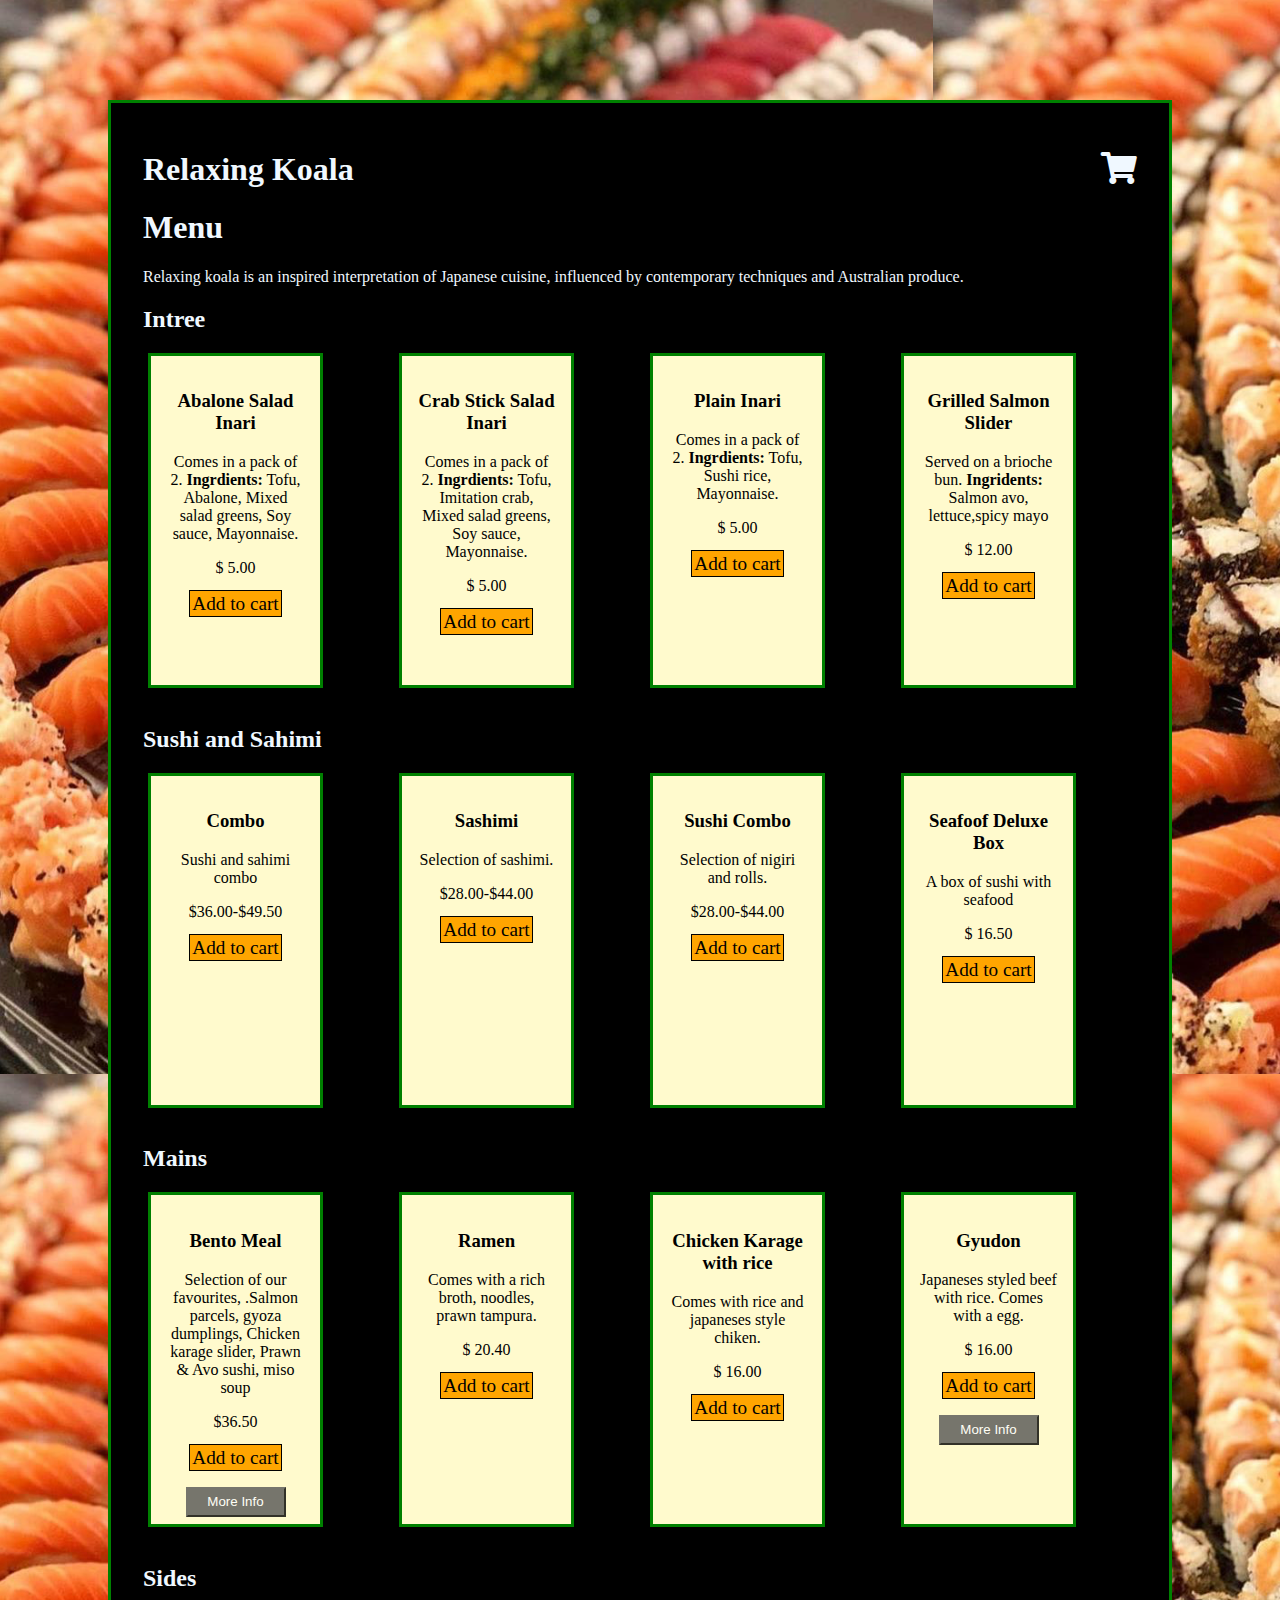
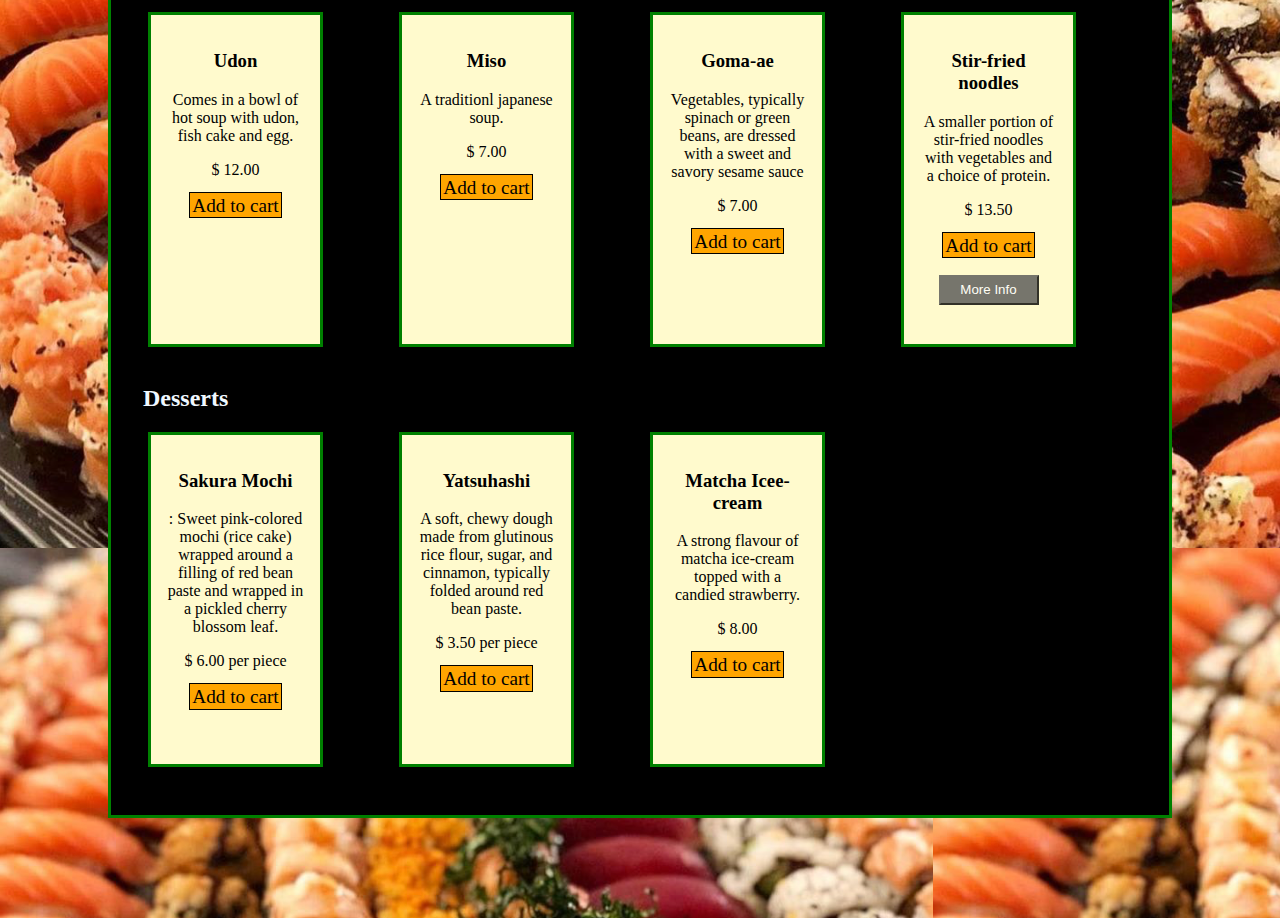
<file: Project-interface/menu.html>
<!DOCTYPE html>
<html lang="en">
  <head>
    <meta charset="UTF-8" />
    <meta name="viewport" content="width=device-width, initial-scale=1.0" />
    <title>Document</title>
    <link rel="stylesheet" href="https://cdnjs.cloudflare.com/ajax/libs/font-awesome/5.15.4/css/all.min.css">
    <link rel="stylesheet" href="css/menu-style.css">
  </head>
  <body background="images/menu-bg.png">
    <div class="section">
        <div class="header">
            <div class="logo">
              <a herf="#"><b> Relaxing Koala</b></a>
            </div>
    
             <div class="icons">
               <div class="fas fa-shopping-cart" id="cart-btn"></div>
             </div>
        </div>
        
         <div class="content">
            <h1>Menu</h1>
            <p>Relaxing koala is an inspired interpretation of Japanese cuisine, influenced by contemporary techniques and Australian produce.</p>
              <h2>Intree</h2>
              <div class="row">
                <div class="column">
                  <div class="card">
                    <h3>Abalone Salad Inari</h3>
                    <p>Comes in a pack of 2. <b>Ingrdients:</b> Tofu, Abalone, Mixed salad greens, Soy sauce, Mayonnaise.  </p>
                    <p>$ 5.00</p>
                     <a href="#" class="btn">Add to cart</a>
                  </div>
                </div>
              
                <div class="column">
                  <div class="card">
                    <h3>Crab Stick Salad Inari</h3>
                    <p>Comes in a pack of 2. <b>Ingrdients:</b> Tofu, Imitation crab, Mixed salad greens, Soy sauce, Mayonnaise. </p>
                    <p>$ 5.00</p>
                    <a href="#" class="btn">Add to cart</a>
                  </div>
                </div>
                
                <div class="column">
                  <div class="card">
                    <h3>Plain Inari</h3>
                    <p>Comes in a pack of 2. <b>Ingrdients:</b> Tofu, Sushi rice, Mayonnaise.</p>
                    <p>$ 5.00</p>
                    <a href="#" class="btn">Add to cart</a>
                 </div>
                </div>
                
                <div class="column">
                  <div class="card">
                    <h3>Grilled Salmon Slider</h3>
                    <p>Served on a brioche bun. <b>Ingridents:</b> Salmon avo, lettuce,spicy mayo</p>
                    <p>$ 12.00</p>
                    <a href="#" class="btn">Add to cart</a>
                  </div>
                </div>
              </div>
             <br>
             <h2>Sushi and Sahimi</h2>
             
             <div class="row">
                <div class="column">
                  <div class="card">
                    <h3>Combo</h3>
                    <p>Sushi and sahimi combo</p>
                    <p>$36.00-$49.50</p>
                     <a href="#" class="btn">Add to cart</a>
                  </div>
                </div>
              
                <div class="column">
                  <div class="card">
                    <h3>Sashimi</h3>
                    <p>Selection of sashimi.</p>
                    <p>$28.00-$44.00</p>
                    <a href="#" class="btn">Add to cart</a>
                  </div>
                </div>
                
                <div class="column">
                  <div class="card">
                    <h3>Sushi Combo</h3>
                    <p>Selection of nigiri and rolls.</p>
                    <p>$28.00-$44.00 </p>
                    <a href="#" class="btn">Add to cart</a>
                 </div>
                </div>
                
                <div class="column">
                  <div class="card">
                    <h3>Seafoof Deluxe Box</h3>
                    <p>A box of sushi with seafood</p>
                    <p>$ 16.50</p>
                    <a href="#" class="btn">Add to cart</a>
                  </div>
                </div>
              </div>
             
               <br>
             <h2>Mains</h2>
             <div class="row">
                <div class="column">
                  <div class="card">
                    <h3>Bento Meal</h3>
                    <p>Selection of our favourites, .Salmon parcels, gyoza dumplings, Chicken karage slider, Prawn & Avo sushi, miso soup </p>
                    <p>$36.50</p>
                     <a href="#" class="btn">Add to cart</a>
                      <br><br>
                      <button class="open-button" onclick="openForm()">More Info</button>
                      <div class="form-popup" id="myForm">
                        <form action="/shopping cart/" class="form-container">
                           <h1>Info</h1>

                          <input type="checkbox" id="option1" name="option1" value="chiken">
                          <label for="option1">Chiken</label><br>
                          <input type="checkbox" id="option2" name="option2" value="beef">
                          <label for="option2"> Beef</label><br>
                          <input type="checkbox" id="option3" name="option3" value="tofu">
                          <label for="option3"> Tofu</label><br><br>
  
                          <button type="submit" class="btn">Submit</button> 
                          <button type="button" class="btn cancel" onclick="closeForm()">Close</button>
                       </form>
                      </div>
                  </div>
                </div>
              
                <div class="column">
                  <div class="card">
                    <h3>Ramen</h3>
                    <p>Comes with a rich broth, noodles, prawn tampura. </p>
                    <p>$ 20.40</p>
                    <a href="#" class="btn">Add to cart</a>
                  </div>
                </div>
                
                <div class="column">
                  <div class="card">
                    <h3>Chicken Karage with rice</h3>
                    <p>Comes with rice and japaneses style chiken.</p>
                    <p>$ 16.00</p>
                    <a href="#" class="btn">Add to cart</a>
                 </div>
                </div>
                
                <div class="column">
                  <div class="card">
                    <h3>Gyudon</h3>
                    <p>Japaneses styled beef with rice. Comes with a egg.</p>
                    <p>$ 16.00</p>
                    <a href="#" class="btn">Add to cart</a>
                     <br><br>
                      <button class="open-button" onclick="openForm()">More Info</button>
                      <div class="form-popup" id="myForm">
                        <form action="/shopping cart/" class="form-container">
                           <h1>Info</h1>

                           <input type="checkbox" id="option1" name="option1" value="chiken">
                           <label for="option1">Chiken</label><br>
                           <input type="checkbox" id="option2" name="option2" value="beef">
                           <label for="option2"> Beef</label><br>
                           <input type="checkbox" id="option3" name="option3" value="tofu">
                           <label for="option3"> Tofu</label><br><br>
  
                           <button type="submit" class="btn">Submit</button> 
                           <button type="button" class="btn cancel" onclick="closeForm()">Close</button>
                        </form>
                       </div>
                  </div>
                </div>
              </div>
             
             <br>
             <h2>Sides</h2>
             <div class="row">
                <div class="column">
                  <div class="card">
                    <h3>Udon</h3>
                    <p>Comes in a bowl of hot soup with udon, fish cake and egg.</p>
                    <p>$ 12.00</p>
                     <a href="#" class="btn">Add to cart</a>
                  </div>
                </div>
              
                <div class="column">
                  <div class="card">
                    <h3>Miso</h3>
                    <p>A traditionl japanese soup.</p>
                    <p>$ 7.00</p>
                    <a href="#" class="btn">Add to cart</a>
                  </div>
                </div>
                
                <div class="column">
                  <div class="card">
                    <h3>Goma-ae</h3>
                    <p>Vegetables, typically spinach or green beans, are dressed with a sweet and savory sesame sauce</p>
                    <p>$ 7.00</p>
                    <a href="#" class="btn">Add to cart</a>
                 </div>
                </div>
                
                <div class="column">
                  <div class="card">
                    <h3>Stir-fried noodles</h3>
                    <p>A smaller portion of stir-fried noodles with vegetables and a choice of protein.</p>
                    <p>$ 13.50</p>
                    <a href="#" class="btn">Add to cart</a>
                      <br><br>
                      <button class="open-button" onclick="openForm()">More Info</button>
                      <div class="form-popup" id="myForm">
                        <form action="/shopping cart/" class="form-container">
                           <h1>Info</h1>

                           <input type="checkbox" id="option1" name="option1" value="chiken">
                           <label for="option1">Chiken</label><br>
                           <input type="checkbox" id="option2" name="option2" value="beef">
                           <label for="option2"> Beef</label><br>
                           <input type="checkbox" id="option3" name="option3" value="tofu">
                           <label for="option3"> Tofu</label><br><br>
  
                           <button type="submit" class="btn">Submit</button> 
                           <button type="button" class="btn cancel" onclick="closeForm()">Close</button>
                        </form>
                       </div>
                  </div>
                </div>
              </div>
             <br>
             <h2>Desserts</h2>
             <div class="row">
                <div class="column">
                  <div class="card">
                    <h3> Sakura Mochi</h3>
                    <p>: Sweet pink-colored mochi (rice cake) wrapped around a filling of red bean paste and wrapped in a pickled cherry blossom leaf.  </p>
                    <p>$ 6.00 per piece</p>
                     <a href="#" class="btn">Add to cart</a>
                  </div>
                </div>
              
                <div class="column">
                  <div class="card">
                    <h3>Yatsuhashi</h3>
                    <p>A soft, chewy dough made from glutinous rice flour, sugar, and cinnamon, typically folded around red bean paste. </p>
                    <p>$ 3.50 per piece</p>
                    <a href="#" class="btn">Add to cart</a>
                  </div>
                </div>
                
                <div class="column">
                  <div class="card">
                    <h3>Matcha Icee-cream</h3>
                    <p>A strong flavour of matcha ice-cream topped with a candied strawberry.</p>
                    <p>$ 8.00</p>
                    <a href="#" class="btn">Add to cart</a>
                 </div>
                </div>
            </div>
              
          </div>

                
        
                
        </div>

  <script src="js/script.js"></script> 
  </body>
</html>
</file>
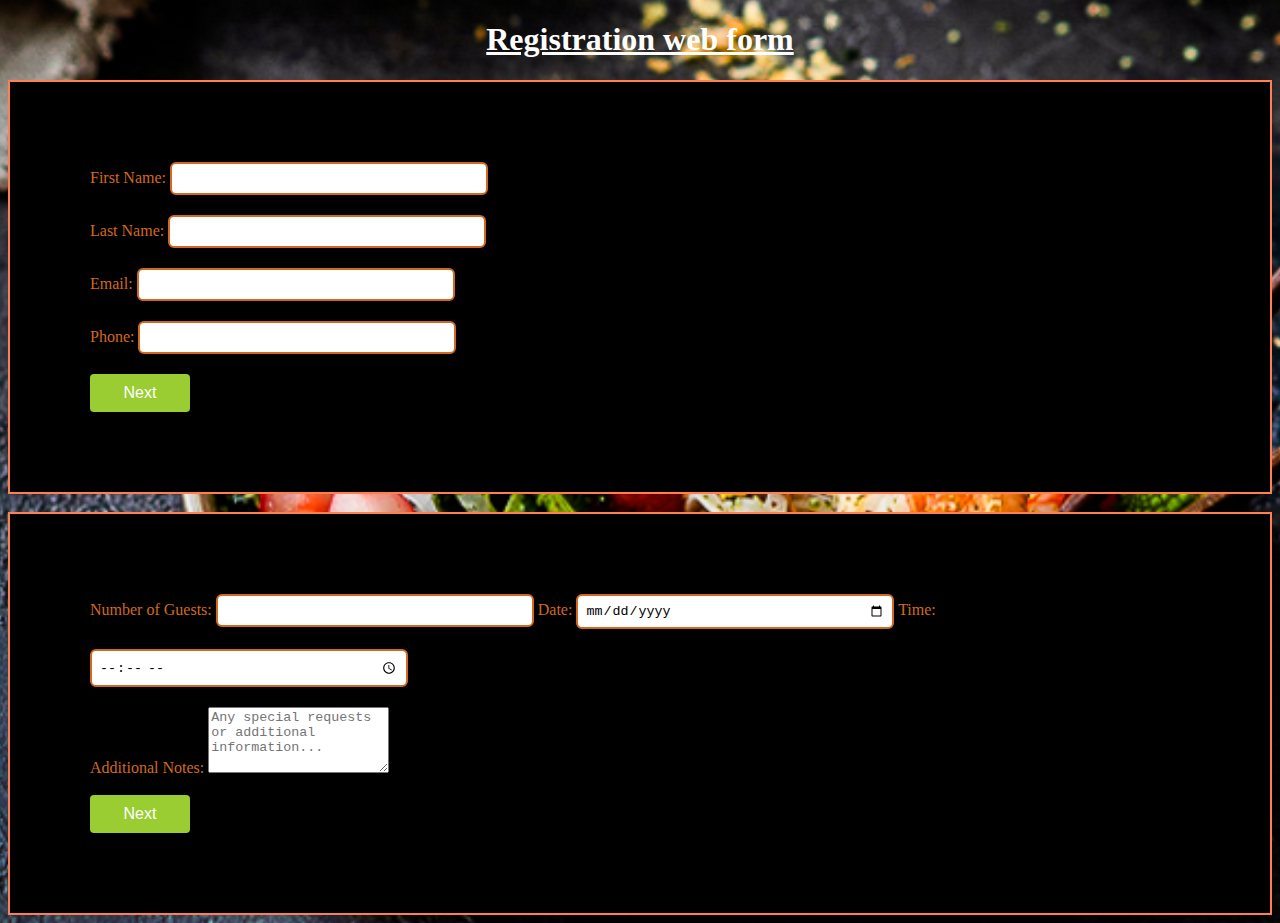
<file: Project-interface/reservation.html>
<!DOCTYPE html>
<html lang="en">
  <head>
    <meta charset="UTF-8" />
    <meta name="viewport" content="width=device-width, initial-scale=1.0" />
    <title>Document</title>
    <link rel="stylesheet" href="css/option-style.css">
    
  </head>
  <body background="images/reservation.png">
    
    <div id="app">
      <div class="reservation">
        <h1><u>Registration web form</u></h1>
          
        <form class ="reservation-form">
            <div class ="row">
                <div class="box">
                    <div class="conetnt">
                       <label for="first_name">First Name:</label>
                       <input type="text" id="first_name" name="first_name" required>
                    </div>
                    <div class="conetnt">
                       <label for="last_name">Last Name:</label>
                       <input type="text" id="last_name" name="last_name" required>
                    </div>
                    <div class="conetnt">
                       <label for="email">Email:</label>
                       <input type="email" id="email" name="email" required>
                    </div>
                    <div class="conetnt">
                        <label for="phone">Phone:</label>
                        <input type="number" id="phone" name="phone" required>
                    </div>
                    <button type="submit">Next</button>
                </div>
                </div>

                <br>
             <div class="row">
                <div class="box">    
                        <label for="guests">Number of Guests:</label>
                        <input type="number" id="guests" name="guests" min="1" max="20" required>
                    
                    
                        <label for="date">Date:</label>
                        <input type="date" id="date" name="date" required>
                    
                    
                        <label for="time">Time:</label>
                        <input type="time" id="time" name="time" required>    

                        <div class="conetnt">
                        <label for="notes">Additional Notes:</label>
                        <textarea id="notes" name="notes" rows="4" placeholder="Any special requests or additional information..."></textarea>
                        </div>
                        
                        <br>
                        <button type="submit">Next</button>
                </div>
            </div>
        </form>
      </div>
    </div>
  </body>
</html>
</file>
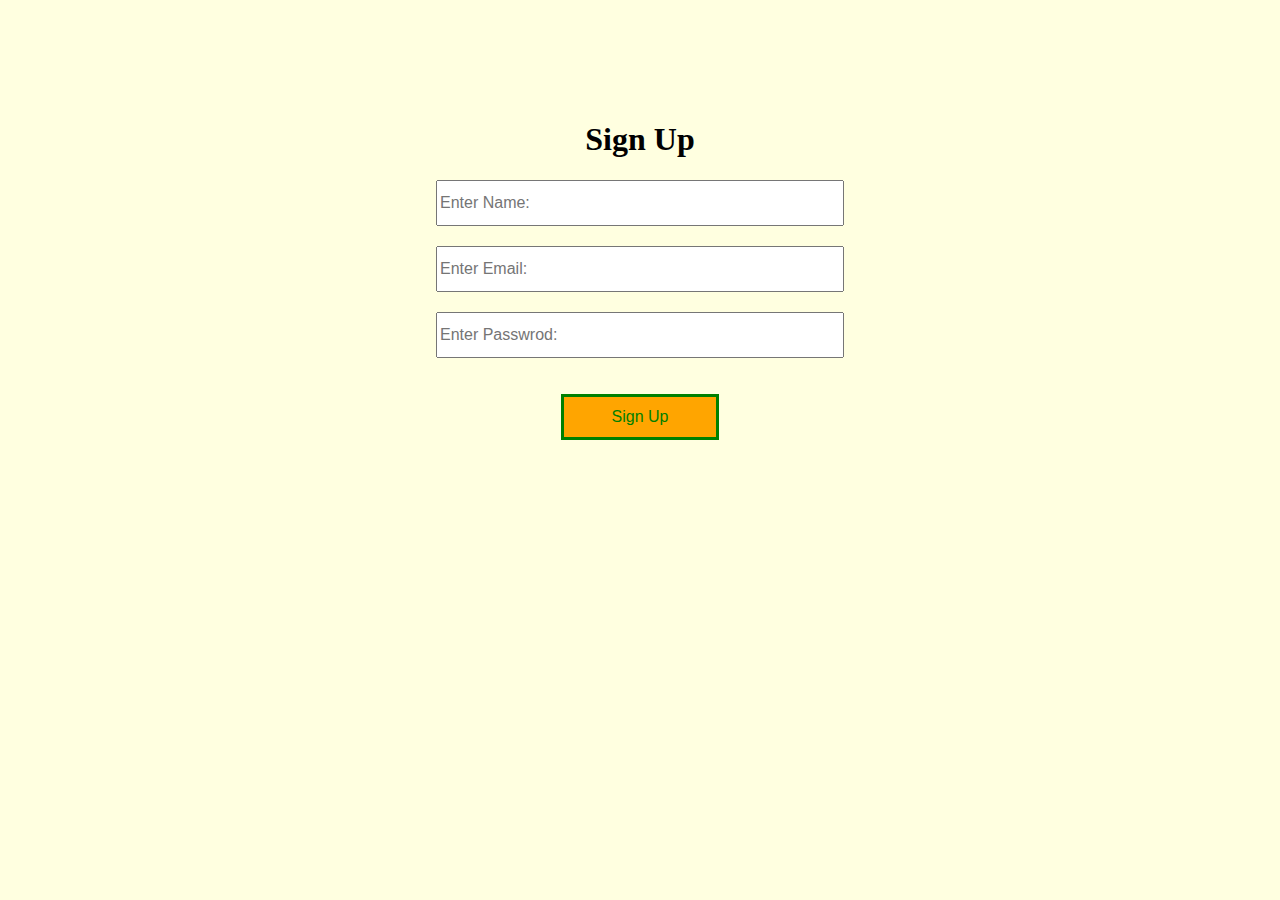
<file: Project-interface/signup.html>
<!DOCTYPE html>
<html lang="en">
  <head>
    <meta charset="UTF-8" />
    <meta name="viewport" content="width=device-width, initial-scale=1.0" />
    <title>Relaxing Koala</title>
    <link rel="stylesheet" href="https://cdnjs.cloudflare.com/ajax/libs/font-awesome/5.15.4/css/all.min.css">
    <link rel="stylesheet" href="css/signup.css">
  </head>
<body>
    <center>
        <h1>Sign Up</h1>
        <div class="information">
        <input type="text" v-model="name" placeholder="Enter Name: "/>
        <input type="text" v-model="email" placeholder="Enter Email: "/>
        <input type="password" v-model="password" placeholder="Enter Passwrod: "/>
        <button v-on:click="signUp">Sign Up</button>
        </div>
    </center>
    
</body>
</file>
<file: Project-interface/css/menu-style.css>
* {
    box-sizing: border-box;
  }
body{
    background-color: white;
}
*{
    color: aliceblue
}

.btn{
    margin-top: 0.5 em;
    font-size: 1.2em;
    color:black;
    background: orange;
    border: 0.1em solid black;
    padding:0.1em;
    text-decoration: none;
}

.btn:hover{
    letter-spacing: .2em;
}

.section{
    padding:3em 2em;
    margin: 100px;
    border: 3px solid green; 
    background-color: black;
    
}
.section .header{
    justify-content: space-between;
    display: flex;
    font-size: 2em;
}
/* Float four columns side by side */
.column {
    float: left;
    width: 25%;
    padding: 0 10px;
  }
  
  /* emove extra left and right margins, due to padding */
  .row {margin: 0 -5px;}
  
  /* Clear floats after the columns */
  .row:after {
    content: "";
    display: table;
    clear: both;
  }
  
  /* Responsive columns */
  @media screen and (max-width: 600px) {
    .column {
      width: 100%;
      display: block;
      margin-bottom: 20px;
    }
  }
  
  /* Style the counter cards */
  .card {
    width:175px;
    height: 335px;
    padding: 16px;
    text-align: center;
    background-color: LemonChiffon ;
    border: 0.2em solid green;
  }
.card h3{
    color: black
}
.card p{
    color: black;
}
.card p b{
    color: black;
}

.open-button {
  background-color: #555;
  color: white;
  opacity: 0.8;
  bottom: 23px;
  right: 28px;
  width: 100px;
  height: 30px;
}

.form-popup {
  display: none;
  position: sticky;
}

.form-container {
  width: 1000px;
  padding: 10px;
  background-color: #FDBD01;
  border: 3px solid green;
}

.form-container .btn {
  background-color: green;
  color: white;
  padding: 5px 5px;
  width: 30%;
  margin-bottom:10px;
  opacity: 0.8;
}
.form-container .cancel {
  background-color: red;
}
</file>
<file: Project-interface/css/option-style.css>
h1 {
    text-align: center;
    color: white;
    font-size: 2em;
}

.reservation .reservation-form .box{
    padding:5em;
    text-align: left;
    border: 2px solid coral;
    background: black;
    

}

.reservation .reservation-form {
    display: flex;
    flex-direction: column;
}


.reservation-form label {
    margin-bottom: 5px;
    color: chocolate;
}

.reservation-form input {
    margin-bottom: 20px;
    padding: 7px;
    width: 300px;
    border: 2px solid chocolate;
    border-radius: 6px;
}

.reservation-form button {
    padding: 10px;
    background-color: yellowgreen;
    color: #fff;
    border: none;
    border-radius: 4px;
    cursor: pointer;
    font-size: 16px;
    width: 100px;
}

.reservation-form button:hover {
    background-color: yellow;
    color: black;
}



.reservation .reservation-form .box .box1{
    padding:5em;
    text-align: start;
    border: 3px solid coral;
    background-color: #fff;
}
</file>
<file: Project-interface/css/signup.css>
body{
    align-content: center;
    margin-top: 100px;
    background: LightYellow;
}
.information input{
    font-size: 1em;
    color: black;
    display:block;
    margin-bottom: 20px;
    width: 400px;
    height : 40px;
}
.information button{
    margin-top: 1em;
    display: inline-block;
    padding:.7em 3em;
    font-size: 1em;
    color: green;
    background: orange;
    border:3px solid green;   
}
.information button:hover{
    color: white;
    background: green;
    border:4px solid orange;   
}
</file>
